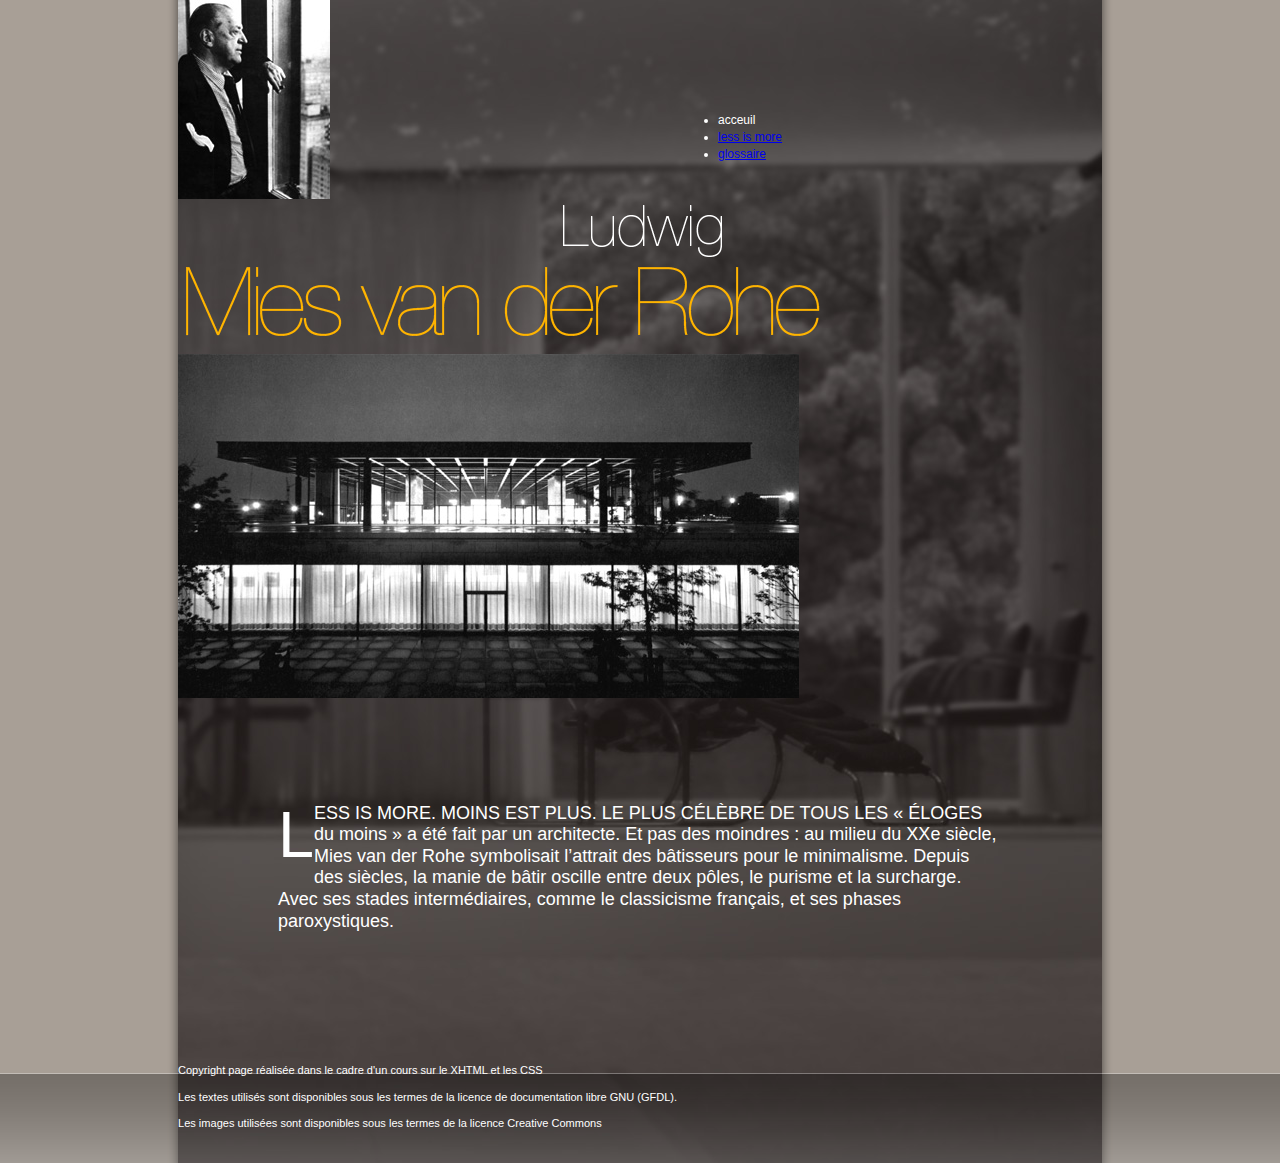
<file: site-ludwig/index.html>
<!DOCTYPE html>
<html lang="fr">
<head>
    <meta charset="UTF-8">
    <title>Ludwig Mies Van der Rohe</title>
    <link rel="stylesheet" href="css/styles.css">

</head>
<body>


    <header>
        <img src="images-contenu/portrait-mies-van-der-rohe.jpg" alt="portait de Vand er rohe">
        <nav>
        <ul>
            <li>
                <t> acceuil </t>
            </li>

            <li>
                <a href="less-is-more.html"> less is more </a>
            </li>

            <li>
                <a href="glossaire.html"> glossaire </a>
            </li>
        </ul>
        </nav>

        <h1>Ludwig Mies Van der Rohe</h1>

    </header>



        <img src="images-contenu/architecture-02.jpg">

        <p>
        Less is more. Moins est plus. Le plus célèbre de tous les « éloges du moins » a été fait par un architecte. Et pas des moindres : au milieu du XXe siècle, Mies van der Rohe symbolisait l’attrait des bâtisseurs pour le minimalisme. Depuis des siècles, la manie de bâtir oscille entre deux pôles, le purisme et la surcharge. Avec ses stades intermédiaires, comme le classicisme français, et ses phases paroxystiques.
        </p>



</body>

<footer>
    <p>
        Copyright page réalisée dans le cadre d'un cours sur le XHTML et les CSS
    </p>

    <p>
        Les textes utilisés sont disponibles sous les termes de la licence de documentation libre GNU (GFDL).
    </p>

    <p>
        Les images utilisées sont disponibles sous les termes de la licence Creative Commons
    </p>
</footer>
</html>
</file>
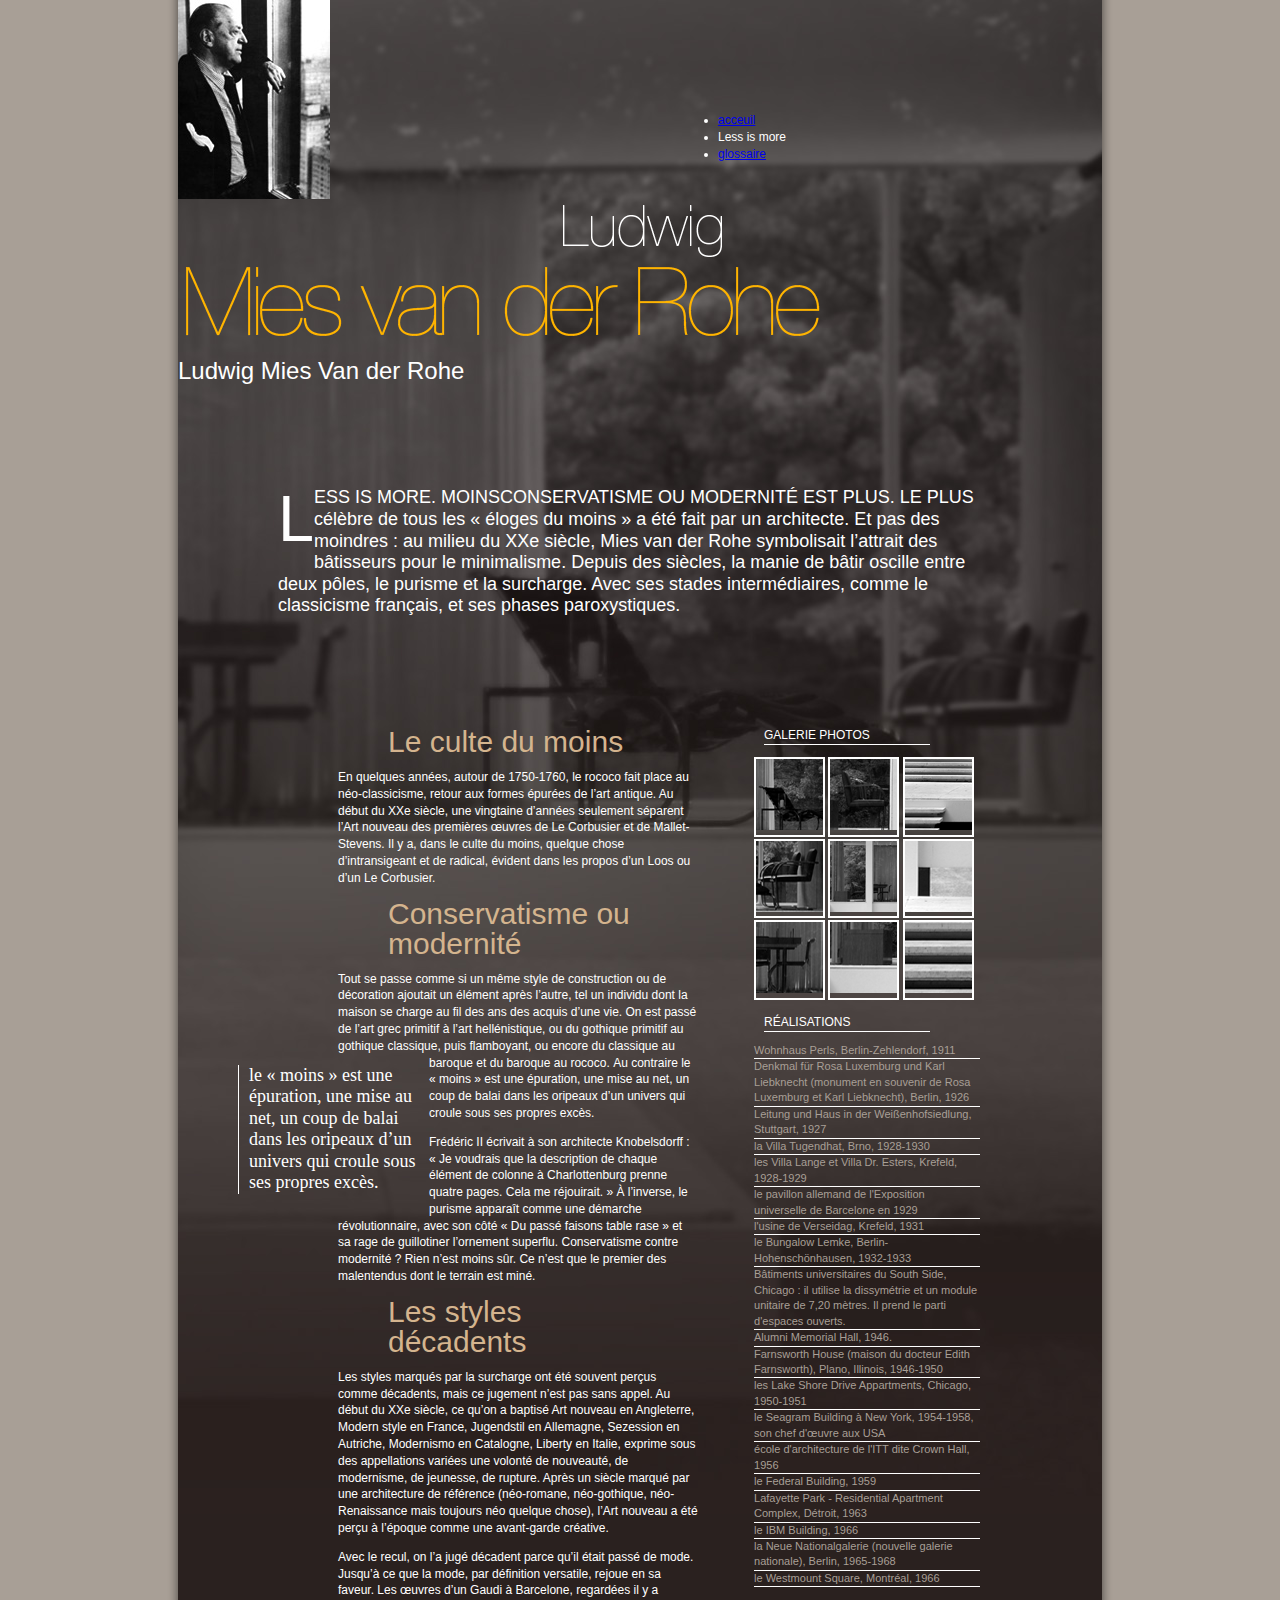
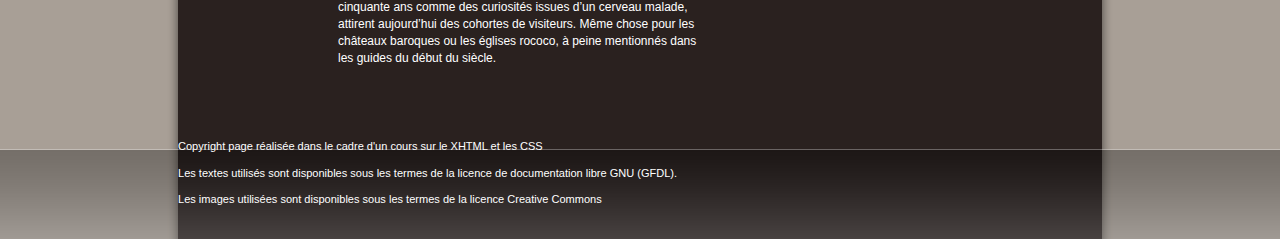
<file: site-ludwig/less-is-more.html>
<!DOCTYPE html>
<html lang="en">
<head>
    <meta charset="UTF-8">
    <title>less is more</title>
    <link rel="stylesheet" href="css/styles.css">

</head>
<body>
    <header>
        <img src="images-contenu/portrait-mies-van-der-rohe.jpg" alt="portait de Vand er rohe">
        <nav>
            <ul>
                <li>
                    <a href="index.html"> acceuil </a>
                </li>

                <li>
                    <t>Less is more </t>
                </li>

                <li>
                    <a href="glossaire.html"> glossaire </a>
                </li>
            </ul>
        </nav>
        <h1>Ludwig Mies Van der Rohe</h1>


    </header>
    <h1>Ludwig Mies Van der Rohe</h1>
    <p>
        Less is more. MoinsConservatisme ou modernité
        est plus. Le plus célèbre de tous les « éloges du moins » a été fait par un architecte. Et pas des moindres : au milieu du XXe siècle, Mies van der Rohe symbolisait l’attrait des bâtisseurs pour le minimalisme. Depuis des siècles, la manie de bâtir oscille entre deux pôles, le purisme et la surcharge. Avec ses stades intermédiaires, comme le classicisme français, et ses phases paroxystiques.
    </p>

    <div class="contenu-suite">
    <h2> Le culte du moins </h2>

    <p>En quelques années, autour de 1750-1760, le rococo fait place au néo-classicisme, retour aux formes épurées de l’art antique. Au début du XXe siècle, une vingtaine d’années seulement séparent l’Art nouveau des premières œuvres de Le Corbusier et de Mallet-Stevens. Il y a, dans le culte du moins, quelque chose d’intransigeant et de radical, évident dans les propos d’un Loos ou d’un Le Corbusier.
    </p>

    <h2>Conservatisme ou modernité</h2>

    <p>
        Tout se passe comme si un même style de construction ou de décoration ajoutait un élément après l’autre, tel un individu dont la maison se charge au fil des ans des acquis d’une vie. On est passé de l’art grec primitif à l’art hellénistique, ou du gothique primitif au gothique classique, puis flamboyant, ou encore du classique au baroque et du baroque au rococo. <q class="pullquote"> le « moins » est une épuration, une mise au net, un coup de balai dans les oripeaux d’un univers qui croule sous ses propres excès. </q> Au contraire le « moins » est une épuration, une mise au net, un coup de balai dans les oripeaux d’un univers qui croule sous ses propres excès.
    </p>

    <p>
        Frédéric II écrivait à son architecte Knobelsdorff : « Je voudrais que la description de chaque élément de colonne à Charlottenburg prenne quatre pages. Cela me réjouirait. » À l’inverse, le purisme apparaît comme une démarche révolutionnaire, avec son côté « Du passé faisons table rase » et sa rage de guillotiner l’ornement superflu. Conservatisme contre modernité ? Rien n’est moins sûr. Ce n’est que le premier des malentendus dont le terrain est miné.
    </p>

    <h2>
        Les styles décadents
    </h2>

    <p>
        Les styles marqués par la surcharge ont été souvent perçus comme décadents, mais ce jugement n’est pas sans appel. Au début du XXe siècle, ce qu’on a baptisé Art nouveau en Angleterre, Modern style en France, Jugendstil en Allemagne, Sezession en Autriche, Modernismo en Catalogne, Liberty en Italie, exprime sous des appellations variées une volonté de nouveauté, de modernisme, de jeunesse, de rupture. Après un siècle marqué par une architecture de référence (néo-romane, néo-gothique, néo-Renaissance mais toujours néo quelque chose), l’Art nouveau a été perçu à l’époque comme une avant-garde créative.
    </p>

    <p>
        Avec le recul, on l’a jugé décadent parce qu’il était passé de mode. Jusqu’à ce que la mode, par définition versatile, rejoue en sa faveur. Les œuvres d’un Gaudi à Barcelone, regardées il y a cinquante ans comme des curiosités issues d’un cerveau malade, attirent aujourd’hui des cohortes de visiteurs. Même chose pour les châteaux baroques ou les églises rococo, à peine mentionnés dans les guides du début du siècle.
    </p>
    </div >
    <aside>
        <h3>Galerie photos</h3>

            <ul class="galerie">
                <li>
                    <img src="images-contenu/photo-galerie-01.png" alt="">
                </li>
                <li>
                    <img src="images-contenu/photo-galerie-02.png" alt="">
                </li>
                <li>
                    <img src="images-contenu/photo-galerie-03.png" alt="">
                </li>
                <li>
                    <img src="images-contenu/photo-galerie-04.png" alt="">
                </li>
                <li>
                    <img src="images-contenu/photo-galerie-05.png" alt="">
                </li>
                <li>
                    <img src="images-contenu/photo-galerie-06.png" alt="">
                </li>
                <li>
                    <img src="images-contenu/photo-galerie-07.png" alt="">
                </li>
                <li>
                    <img src="images-contenu/photo-galerie-08.png"alt="">
                </li>
                <li>
                    <img src="images-contenu/photo-galerie-09.png" alt="">
                </li>
            </ul>

        <h3>
            Réalisations
        </h3>
        <ul class="réalisations">
            <li> Wohnhaus Perls, Berlin-Zehlendorf, 1911</li>
            <li> Denkmal für Rosa Luxemburg und Karl Liebknecht (monument en souvenir de Rosa Luxemburg et Karl Liebknecht), Berlin, 1926</li>
            <li> Leitung und Haus in der Weißenhofsiedlung, Stuttgart, 1927</li>
            <li> la Villa Tugendhat, Brno, 1928-1930</li>
            <li>les Villa Lange et Villa Dr. Esters, Krefeld, 1928-1929</li>
            <li>le pavillon allemand de l'Exposition universelle de Barcelone en 1929</li>
            <li>l'usine de Verseidag, Krefeld, 1931</li>
            <li>le Bungalow Lemke, Berlin-Hohenschönhausen, 1932-1933</li>
            <li>Bâtiments universitaires du South Side, Chicago : il utilise la dissymétrie et un module unitaire de 7,20 mètres. Il prend le parti d'espaces ouverts.</li>
            <li>Alumni Memorial Hall, 1946.</li>
            <li>Farnsworth House (maison du docteur Edith Farnsworth), Plano, Illinois, 1946-1950</li>
            <li>les Lake Shore Drive Appartments, Chicago, 1950-1951</li>
            <li>le Seagram Building à New York, 1954-1958, son chef d'œuvre aux USA</li>
            <li>école d'architecture de l'ITT dite Crown Hall, 1956</li>
            <li>le Federal Building, 1959</li>
            <li>Lafayette Park - Residential Apartment Complex, Détroit, 1963</li>
            <li>le IBM Building, 1966</li>
            <li>la Neue Nationalgalerie (nouvelle galerie nationale), Berlin, 1965-1968</li>
            <li>le Westmount Square, Montréal, 1966</li></li>
        </ul>
    </aside>
</body>
<footer>
    <p>
        Copyright page réalisée dans le cadre d'un cours sur le XHTML et les CSS
    </p>

    <p>
        Les textes utilisés sont disponibles sous les termes de la licence de documentation libre GNU (GFDL).
    </p>

    <p>
        Les images utilisées sont disponibles sous les termes de la licence Creative Commons
    </p>
</footer>
</html>
</file>
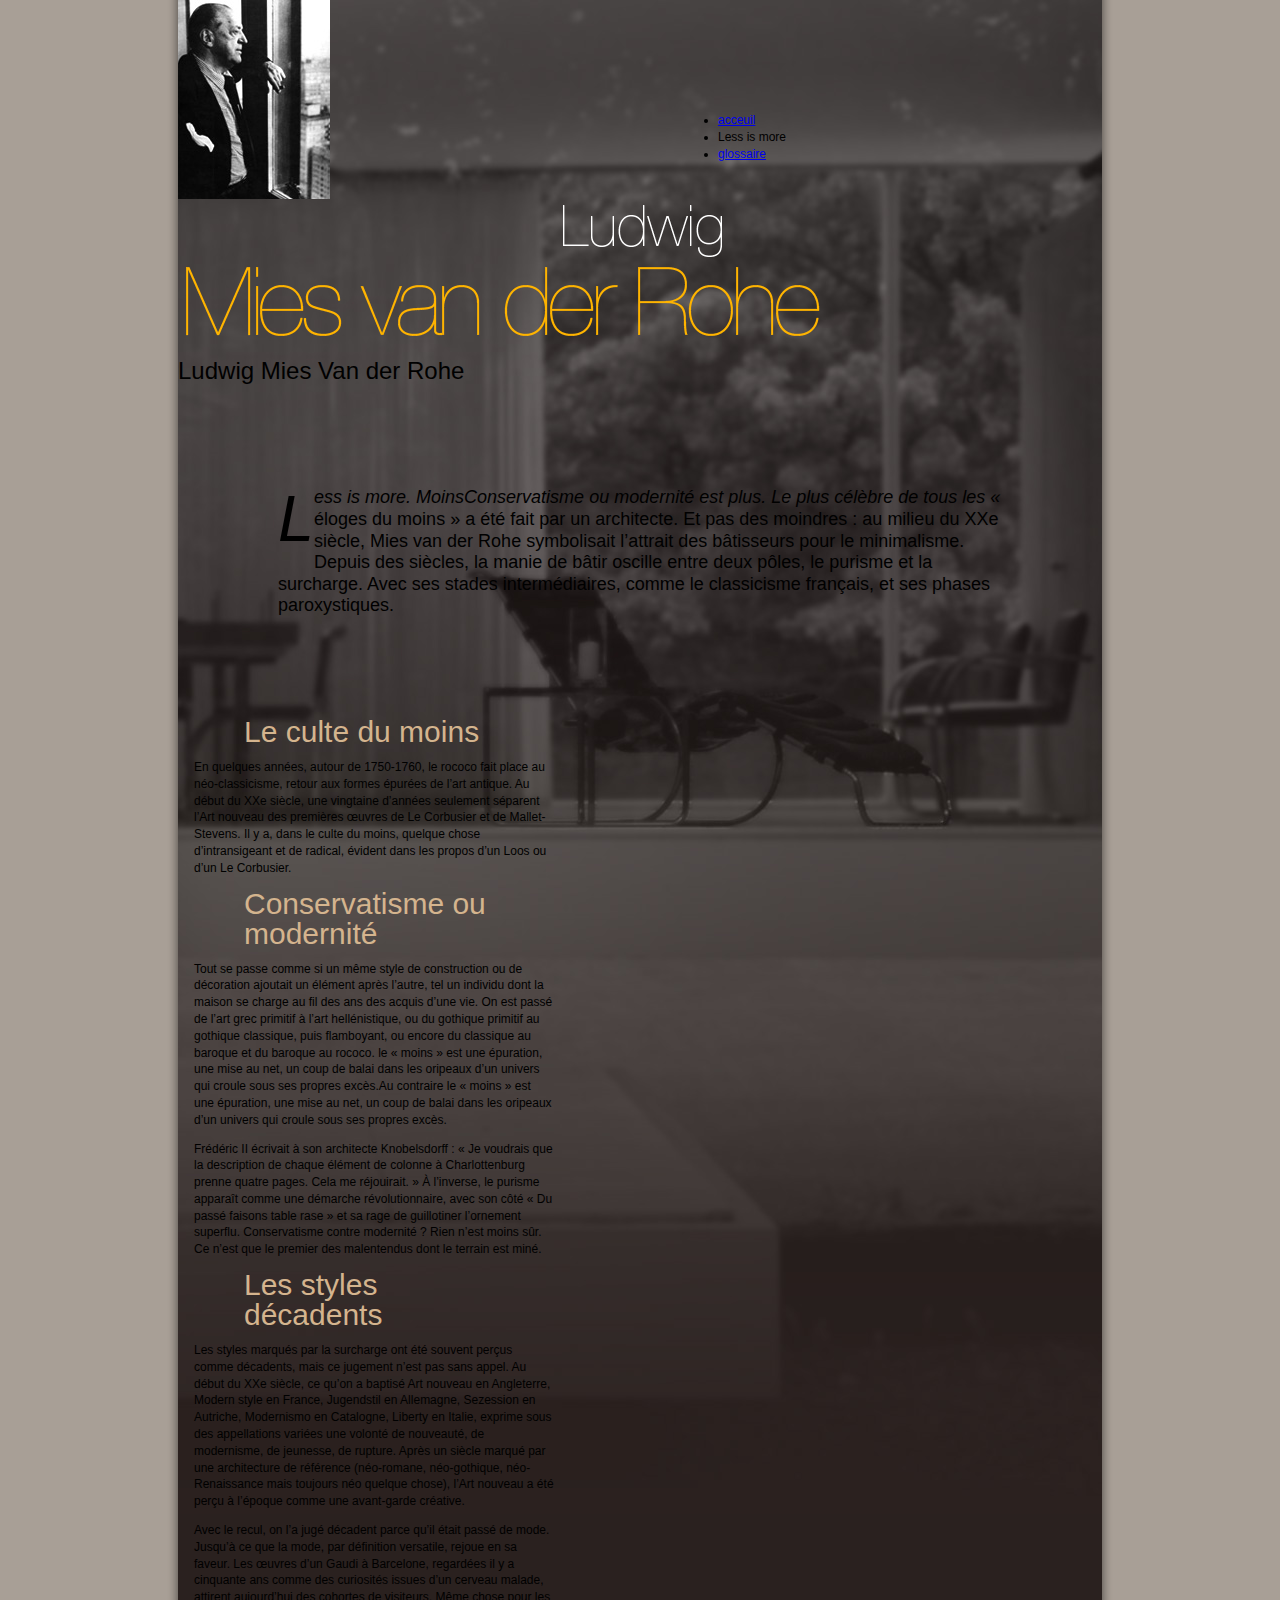
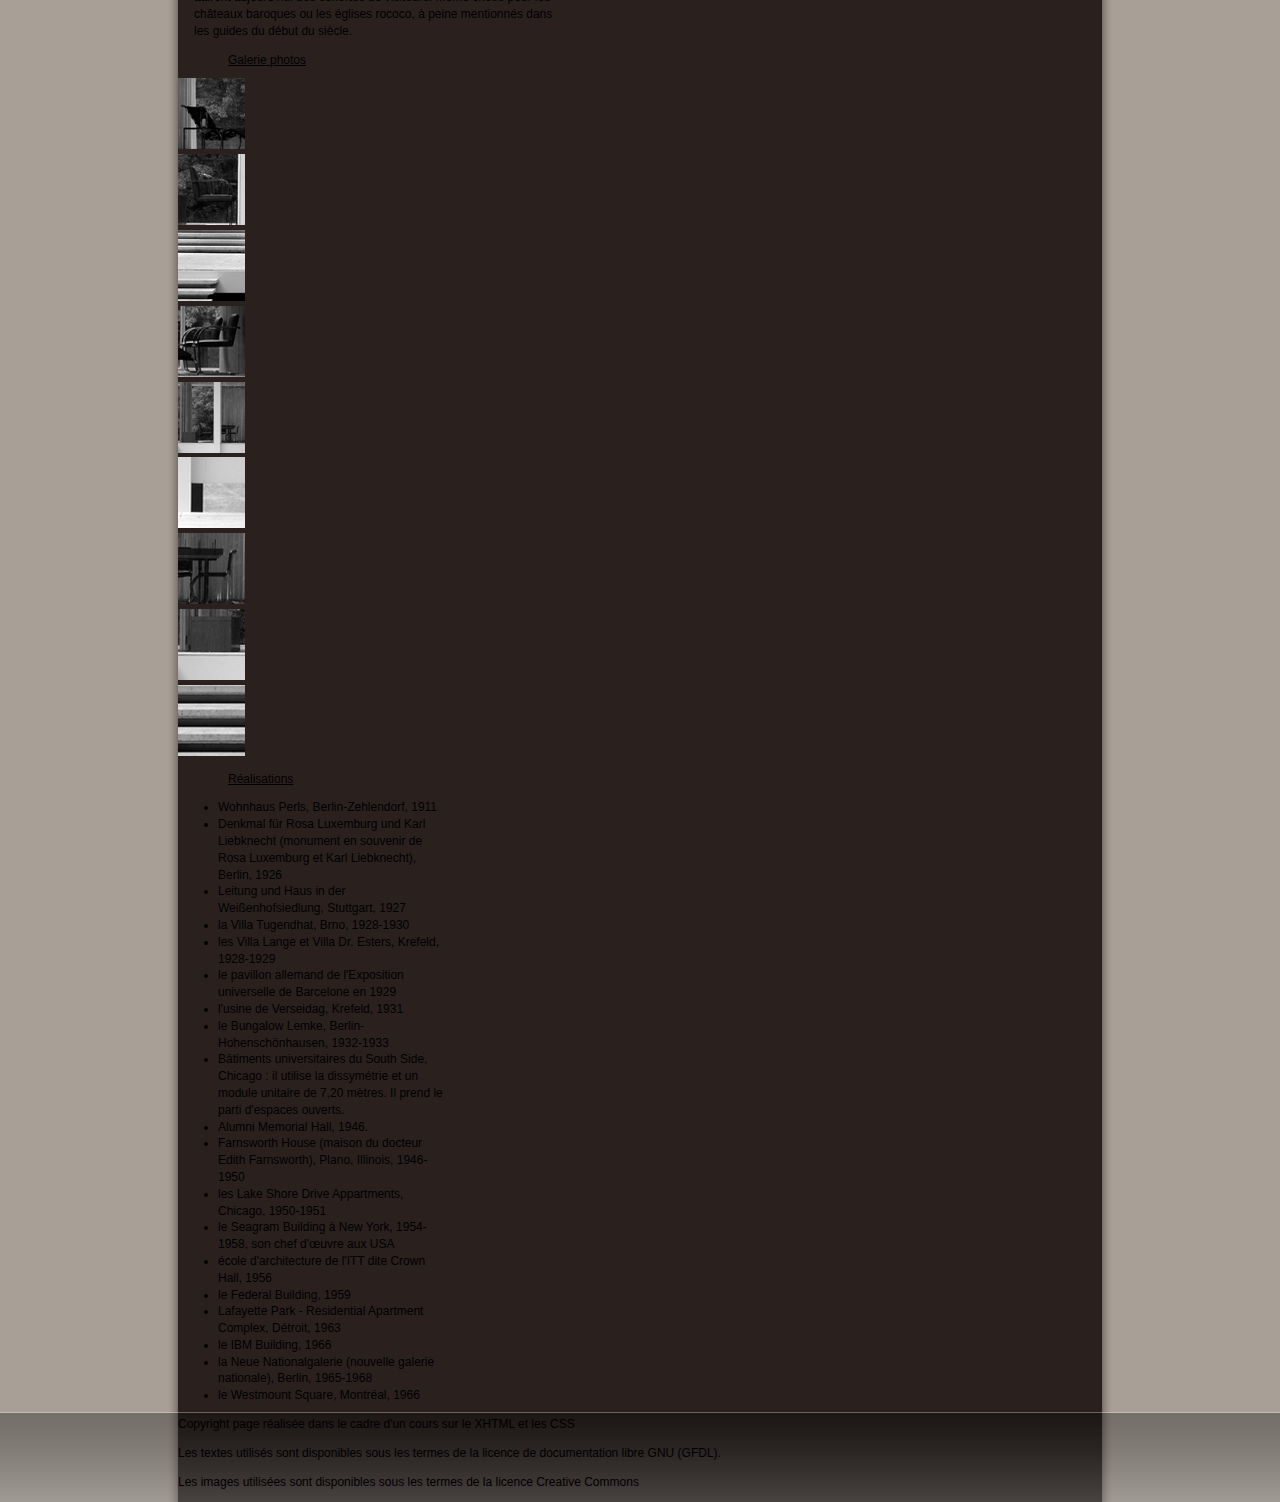
<file: site-ludwig/site-ludwig/less-is-more.html>
<!DOCTYPE html>
<html lang="en">
<head>
    <meta charset="UTF-8">
    <title>less is more</title>
    <link rel="stylesheet" href="css/styles.css">

</head>
<body>
    <header>
        <img src="images-contenu/portrait-mies-van-der-rohe.jpg" alt="portait de Vand er rohe">
        <nav>
            <ul>
                <li>
                    <a href="index.html"> acceuil </a>
                </li>

                <li>
                    <t>Less is more </t>
                </li>

                <li>
                    <a href="glossaire.html"> glossaire </a>
                </li>
            </ul>
        </nav>
        <h1>Ludwig Mies Van der Rohe</h1>


    </header>
    <h1>Ludwig Mies Van der Rohe</h1>
    <p>
        Less is more. MoinsConservatisme ou modernité
        est plus. Le plus célèbre de tous les « éloges du moins » a été fait par un architecte. Et pas des moindres : au milieu du XXe siècle, Mies van der Rohe symbolisait l’attrait des bâtisseurs pour le minimalisme. Depuis des siècles, la manie de bâtir oscille entre deux pôles, le purisme et la surcharge. Avec ses stades intermédiaires, comme le classicisme français, et ses phases paroxystiques.
    </p>

    <div id="contenu-suite">
    <h2> Le culte du moins </h2>

    <p>En quelques années, autour de 1750-1760, le rococo fait place au néo-classicisme, retour aux formes épurées de l’art antique. Au début du XXe siècle, une vingtaine d’années seulement séparent l’Art nouveau des premières œuvres de Le Corbusier et de Mallet-Stevens. Il y a, dans le culte du moins, quelque chose d’intransigeant et de radical, évident dans les propos d’un Loos ou d’un Le Corbusier.
    </p>

    <h2>Conservatisme ou modernité</h2>

    <p>
        Tout se passe comme si un même style de construction ou de décoration ajoutait un élément après l’autre, tel un individu dont la maison se charge au fil des ans des acquis d’une vie. On est passé de l’art grec primitif à l’art hellénistique, ou du gothique primitif au gothique classique, puis flamboyant, ou encore du classique au baroque et du baroque au rococo. le « moins » est une épuration, une mise au net, un coup de balai dans les oripeaux d’un univers qui croule sous ses propres excès.Au contraire le « moins » est une épuration, une mise au net, un coup de balai dans les oripeaux d’un univers qui croule sous ses propres excès.
    </p>

    <p>
        Frédéric II écrivait à son architecte Knobelsdorff : « Je voudrais que la description de chaque élément de colonne à Charlottenburg prenne quatre pages. Cela me réjouirait. » À l’inverse, le purisme apparaît comme une démarche révolutionnaire, avec son côté « Du passé faisons table rase » et sa rage de guillotiner l’ornement superflu. Conservatisme contre modernité ? Rien n’est moins sûr. Ce n’est que le premier des malentendus dont le terrain est miné.
    </p>

    <h2>
        Les styles décadents
    </h2>

    <p>
        Les styles marqués par la surcharge ont été souvent perçus comme décadents, mais ce jugement n’est pas sans appel. Au début du XXe siècle, ce qu’on a baptisé Art nouveau en Angleterre, Modern style en France, Jugendstil en Allemagne, Sezession en Autriche, Modernismo en Catalogne, Liberty en Italie, exprime sous des appellations variées une volonté de nouveauté, de modernisme, de jeunesse, de rupture. Après un siècle marqué par une architecture de référence (néo-romane, néo-gothique, néo-Renaissance mais toujours néo quelque chose), l’Art nouveau a été perçu à l’époque comme une avant-garde créative.
    </p>

    <p>
        Avec le recul, on l’a jugé décadent parce qu’il était passé de mode. Jusqu’à ce que la mode, par définition versatile, rejoue en sa faveur. Les œuvres d’un Gaudi à Barcelone, regardées il y a cinquante ans comme des curiosités issues d’un cerveau malade, attirent aujourd’hui des cohortes de visiteurs. Même chose pour les châteaux baroques ou les églises rococo, à peine mentionnés dans les guides du début du siècle.
    </p>
    </div >
    <aside>
        <h3>Galerie photos</h3>
        <div id="galerie">
            <ul>
                <li>
                    <img src="images-contenu/photo-galerie-01.png" alt="">
                </li>
            </ul>
            <ul>
                <li>
                    <img src="images-contenu/photo-galerie-02.png" alt="">
                </li>
            </ul>
            <ul>
                <li>
                    <img src="images-contenu/photo-galerie-03.png" alt="">
                </li>
            </ul>
            <ul>
                <li>
                    <img src="images-contenu/photo-galerie-04.png" alt="">
                </li>
            </ul>
            <ul>
                <li>
                    <img src="images-contenu/photo-galerie-05.png" alt="">
                </li>
            </ul>
            <ul>
                <li>
                    <img src="images-contenu/photo-galerie-06.png" alt="">
                </li>
            </ul>
            <ul>
                <li>
                    <img src="images-contenu/photo-galerie-07.png" alt="">
                </li>
            </ul>
            <ul>
                <li>
                    <img src="images-contenu/photo-galerie-08.png"alt="">
                </li>
            </ul>
            <ul>
                <li>
                    <img src="images-contenu/photo-galerie-09.png" alt="">
                </li>
            </ul>
        </div>
        <h3>
            Réalisations
        </h3>
        <ul>
            <li> Wohnhaus Perls, Berlin-Zehlendorf, 1911</li>
            <li> Denkmal für Rosa Luxemburg und Karl Liebknecht (monument en souvenir de Rosa Luxemburg et Karl Liebknecht), Berlin, 1926</li>
            <li> Leitung und Haus in der Weißenhofsiedlung, Stuttgart, 1927</li>
            <li> la Villa Tugendhat, Brno, 1928-1930</li>
            <li>les Villa Lange et Villa Dr. Esters, Krefeld, 1928-1929</li>
            <li>le pavillon allemand de l'Exposition universelle de Barcelone en 1929</li>
            <li>l'usine de Verseidag, Krefeld, 1931</li>
            <li>le Bungalow Lemke, Berlin-Hohenschönhausen, 1932-1933</li>
            <li>Bâtiments universitaires du South Side, Chicago : il utilise la dissymétrie et un module unitaire de 7,20 mètres. Il prend le parti d'espaces ouverts.</li>
            <li>Alumni Memorial Hall, 1946.</li>
            <li>Farnsworth House (maison du docteur Edith Farnsworth), Plano, Illinois, 1946-1950</li>
            <li>les Lake Shore Drive Appartments, Chicago, 1950-1951</li>
            <li>le Seagram Building à New York, 1954-1958, son chef d'œuvre aux USA</li>
            <li>école d'architecture de l'ITT dite Crown Hall, 1956</li>
            <li>le Federal Building, 1959</li>
            <li>Lafayette Park - Residential Apartment Complex, Détroit, 1963</li>
            <li>le IBM Building, 1966</li>
            <li>la Neue Nationalgalerie (nouvelle galerie nationale), Berlin, 1965-1968</li>
            <li>le Westmount Square, Montréal, 1966</li></li>
        </ul>
    </aside>
</body>
<footer>
    <p>
        Copyright page réalisée dans le cadre d'un cours sur le XHTML et les CSS
    </p>

    <p>
        Les textes utilisés sont disponibles sous les termes de la licence de documentation libre GNU (GFDL).
    </p>

    <p>
        Les images utilisées sont disponibles sous les termes de la licence Creative Commons
    </p>
</footer>
</html>
</file>
<file: site-ludwig/css/styles.css>
/* Pour meilleure compatibilité des anciens navigateurs */
header, nav, article, footer, address { display: block; }

/* Typographie */

body { /* Pour l'élément body */
    /* prop CSS à compléter */ background-color: #a89f96; /* la couleur de fond de la page */
    font-family:  Arial, verdana, sans-serif; /* la famille de police par défaut du document */
    font-size:0.75em; /* taille de police de base */
    line-height:1.4; /* hauteur de ligne de base */
    color: white;/* couleur par défaut du texte */
}

/* Me demander : ici le sélecteur  */
h1,h2,h3{  /* pour tout les titres */
    font-weight: normal; /* graisse des titres */
    margin:0;/* réinitialisation des marges des titres */
}

h2{ /* pour les titres de niveau 2 */
    color: #d4b48e; /* couleur */
    font-size: 2.5em; /* taille de police */
    line-height: 1; /* hauteur de ligne */
    margin: 10px 50px;
    padding: 0;/* padding et marge à ajuster */
}

h3{ /* Pour les titres de niveau 3 */
    font-size: 1em; /* Taille de police */
    margin: 10px 50px;
    padding: 0;/* padding et marge à ajuster */

    border-bottom: 1px solid white;/* filet sous le texte */
    text-transform: uppercase;/* mise en capitale du texte */

}

body>p{ /* pour les paragraphes */

    text-indent: unset;/* retrai de 1re ligne */
    margin: 10px 50px;
    padding: 0;/* padding et marge à ajuster */

}



/* Layout page */

body { /* Pour l'élément body */
    width: 924px;/* largeur 188+642+94 = 924 */
    margin: 0 auto; /* centrage */
    /* padding et marge à ajuster */

    /* fond : footer - image - bords */
    background-image:  url(images-interface/bg-footer.png), url(images-interface/bg-page.jpg), url(images-interface/bg-ombre.png) ;
    background-repeat: repeat-x, no-repeat , repeat-y;
    background-position: bottom center, top center, top center;
}

/* header, me demander pour les sélecteur */

body>header>img{ /* L'image (IMG) qui est dans le HEADER de BODY */
    border: 10px;/* bord blanc de 10 pixels */
    border-color: white;
}

body>header{ /* l’élément HEADER de BODY */
    position: relative; /* le mettre en position relative pour qu'il serve de "base" à la position absolue de la navigation */
}

body>header>nav { /* l’élément NAV de HEADER de BODY */
    position: absolute; /* positionné en absolu */
    top: 100px; /* coordonner à ajuster */
    left: 500px;
    /* fixer sa largeur (à ajuster) */
}

body>header>nav>a.link{ /* les éléments A (qui sont des liens) dans la NAV de HEADER de BODY */
    background-position: 0 0; /* utilisation du CSS Sprite (décale le fond) */
}

body>header>nav>a{ /* les éléments A (qui sont des liens et survolés) dans la NAV de HEADER de BODY */
    background-position: 0 -60px; /* utilisation du CSS Sprite (décale le fond) */
}

/* Titre en image */

body>header>h1{ /* l'élément H1 (de BODY ?) */
/* technique standard de remplacement de texte par une image */
    background: transparent url(images-interface/bg-titre-principal.png) no-repeat; /* l'image à afficher */
    width:642px; /* ses dimensions exactes ! */
    height:150px ;
    text-indent: -9999px; /* cache le texte en mettant une valeur extrême à text-indent */
}

/* premier paragraphe */

body>p:first-of-type { /* sélecteur qui trouve le 1er paragraphe (P) qui est un enfant direct de BODY */
    font-size:  1.5em; /* taille de police */
    line-height:  1.2; /* hauteur de ligne */
    text-align: left; /* justification du texte */
    margin: 50px;
    padding: 50px;/* padding et marge à ajuster */

    vertical-align: 0px;/* Suprime le retrait de 1re ligne mit par défaut (le met à 0) */
}

body>p:first-of-type::first-letter{ /* la 1re lettre du précédant sélecteur */
    float: left; /* Lettrine en utilisant float */
    font-size: 3.6em; /* taille de police */
    line-height: 1; /* hauteur de ligne */
    padding: 0;
    margin: 0;/* padding et marge à ajuster */
}

body>p:first-of-type::first-line{ /* la 1re ligne du précédant sélecteur */
    text-transform: uppercase;/* mise ne capitale du texte */
}

/* création des colonnes */

/* ajouter la DIV de classe CSS : contenu-suite au code HTML */
.contenu-suite , body>aside{ /* la DIV contenu-suite de classe  **ET** l'élément ASIDE */
    display:table-cell; /* utilise les tableaux CSS pour les colonnes */
    vertical-align: top; /* nécessaire... */
}

.contenu-suite{ /* la DIV contenu-suite */
    width: 360px;/* fixe sa largeur (prévoir taille des deux colonnes 360+16+266 = 642 ) */

    padding: 0 16px 0 160px;/* padding quand on utilise les tableaux CSS */
}

body>aside{ /* l'élément ASIDE */
    width: 266px;/* fixe sa largeur (prévoir taille des deux colonnes 360+16+266 = 642 ) */


}

/* ajouter la classe CSS : galerie à l'élément UL dans le code HTML */
.galerie>ul{ /* le UL galerie */
    list-style: none;/* pas de puces */
    padding: 0;
    margin: 0;
    /* padding et marge à réinitialiser */


}

/* dans le code HTML : supprimer les espaces entre les LI de galerie avec des commentaires HTML */

.galerie>li{ /* les  LI de la galerie */
    display: inline-block;/* mode d'affichage "inline-block" pour les mettre en "ligne". Attention aux espaces ! */
    margin-bottom: 2px;

    /* padding et marge à ajuster */
    border: 2px solid white;
}

.galerie>li:nth-child(3n) { /* les  LI de la galerie en position 3,6,9... */
    margin-right: 0; /* enlève la marge droite (valeur 0) */
                 }

/* Réalisations */

/* ajouter la classe cs : réalisations à l'élément UL dans le code HTML */

.réalisations{ /* le UL réalisations */
    color:#a89f96; /* couleur */
    font-size: 0.92em; /* taille de police */
    list-style: none;/* pas de puces */
    /* padding et marge à réinitialiser */

}

.réalisations>li { /* les LI de réalisations */
    /* filet sous le texte */
    border-bottom: 1px solid white;

    /* padding et marge à ajuster */

}

/* Footer */

body > footer { /* le FOOTER de BODY */
    padding: 20px 0; /* padding et marge à ajuster */
    margin-top:30px;
    clear: both; /* Pour les float */
}

body>footer>p{ /* Les P du FOOTER de BODY */
   font-size:0.92em; /* taille de police */
    /* padding et marge à ajuster */
    text-indent: 0;/* supprime le retrait de 1re ligne mit par défaut (le met à 0) */
}

/* pullquote */

/* dans le code HTML, ajouter la classe cs : pullquote à l'élément Q qui doit être mis en exergue */

.pullquote{ /* l'élément Q de classe pullquote */
    display:block; /* L'affiche comme un bloc */
    width: 180px;/* ajuste sa largeur */
    margin-top: 10px;
    margin-bottom: 10px;
    margin-left: -100px;/* padding et marge à ajuster */
    padding-left: 10px;

    float:left; /* Le sort de flot de texte avec float */
    font-family:  "Times New Roman",Times,serif; /* fixe la famille de police */
    font-size:  1.5em; /* taille de police */
    line-height: 1.2; /* hauteur de ligne */
    border-left: 1px solid white ;/* filet à gauche */
    text-indent: 0;/* supprime le retrait de 1re ligne mit par défaut (le met à 0) */
    quotes : none;/* supprime les guillemets (valeur vide) */
}
</file>
<file: site-ludwig/site-ludwig/css/styles.css>
/* Pour meilleure compatibilité des anciens navigateurs */
header, nav, article, footer, address { display: block; }

/* Typographie */

body { /* Pour l'élément body */
    /* prop CSS à compléter */ background-color: #a89f96; /* la couleur de fond de la page */
    font-family:  Arial, verdana, sans-serif; /* la famille de police par défaut du document */
    font-size:0.75em; /* taille de police de base */
    line-height:1.4; /* hauteur de ligne de base */
    color: black;/* couleur par défaut du texte */
}

/* Me demander : ici le sélecteur  */
h1,h2,h3{  /* pour tout les titres */
    font-weight: normal; /* graisse des titres */
    margin:0;/* réinitialisation des marges des titres */
}

h2{ /* pour les titres de niveau 2 */
    color: #d4b48e; /* couleur */
    font-size: 2.5em; /* taille de police */
    line-height: 1; /* hauteur de ligne */
    margin: 10px 50px;
    padding: 0;/* padding et marge à ajuster */
}

h3{ /* Pour les titres de niveau 3 */
    font-size: 1em; /* Taille de police */
    margin: 10px 50px;
    padding: 0;/* padding et marge à ajuster */

 text-decoration: underline/* filet sous le texte */
/* mise en capitale du texte */
}

body>p{ /* pour les paragraphes */

    text-indent: unset;/* retrai de 1re ligne */
    margin: 10px 50px;
    padding: 0;/* padding et marge à ajuster */

}



/* Layout page */

body { /* Pour l'élément body */
    width: 924px;/* largeur 188+642+94 = 924 */
    margin: 0 auto; /* centrage */
    /* padding et marge à ajuster */

    /* fond : footer - image - bords */
    background-image:  url(images-interface/bg-footer.png), url(images-interface/bg-page.jpg), url(images-interface/bg-ombre.png) ;
    background-repeat: repeat-x, no-repeat , repeat-y;
    background-position: bottom center, top center, top center;
}

/* header, me demander pour les sélecteur */

body>header>img{ /* L'image (IMG) qui est dans le HEADER de BODY */
    border: 10px;/* bord blanc de 10 pixels */
    border-color: white;
}

body>header{ /* l’élément HEADER de BODY */
    position: relative; /* le mettre en position relative pour qu'il serve de "base" à la position absolue de la navigation */
}

body>header>nav { /* l’élément NAV de HEADER de BODY */
    position: absolute; /* positionné en absolu */
    top: 100px; /* coordonner à ajuster */
    left: 500px;
    /* fixer sa largeur (à ajuster) */
}

body>header>nav>a.link{ /* les éléments A (qui sont des liens) dans la NAV de HEADER de BODY */
    background-position: 0 0; /* utilisation du CSS Sprite (décale le fond) */
}

body>header>nav>a{ /* les éléments A (qui sont des liens et survolés) dans la NAV de HEADER de BODY */
    background-position: 0 -60px; /* utilisation du CSS Sprite (décale le fond) */
}

/* Titre en image */

body>header>h1{ /* l'élément H1 (de BODY ?) */
/* technique standard de remplacement de texte par une image */
    background: transparent url(images-interface/bg-titre-principal.png) no-repeat; /* l'image à afficher */
    width:642px; /* ses dimensions exactes ! */
    height:150px ;
    text-indent: -9999px; /* cache le texte en mettant une valeur extrême à text-indent */
}

/* premier paragraphe */

body>p:first-of-type { /* sélecteur qui trouve le 1er paragraphe (P) qui est un enfant direct de BODY */
    font-size:  1.5em; /* taille de police */
    line-height:  1.2; /* hauteur de ligne */
    text-align: left; /* justification du texte */
    margin: 50px;
    padding: 50px;/* padding et marge à ajuster */

    vertical-align: 0px;/* Suprime le retrait de 1re ligne mit par défaut (le met à 0) */
}

body>p:first-of-type::first-letter{ /* la 1re lettre du précédant sélecteur */
    float: left; /* Lettrine en utilisant float */
    font-size: 3.6em; /* taille de police */
    line-height: 1; /* hauteur de ligne */
    padding: 0;
    margin: 0;/* padding et marge à ajuster */
}

body>p:first-of-type::first-line{ /* la 1re ligne du précédant sélecteur */
    font-style: italic;/* mise ne capitale du texte */
}

/* création des colonnes */

/* ajouter la DIV de classe CSS : contenu-suite au code HTML */
body>aside body>div#contenu-suite{ /* la DIV contenu-suite de classe  **ET** l'élément ASIDE */
    display:table-cell; /* utilise les tableaux CSS pour les colonnes */
    vertical-align: top; /* nécessaire... */
}

body>div#contenu-suite{ /* la DIV contenu-suite */
    width: 360px;/* fixe sa largeur (prévoir taille des deux colonnes 360+16+266 = 642 ) */

    padding: 0 100px 0 16px;/* padding quand on utilise les tableaux CSS */
}

body>aside{ /* l'élément ASIDE */
    width: 266px;/* fixe sa largeur (prévoir taille des deux colonnes 360+16+266 = 642 ) */
}

/* ajouter la classe CSS : galerie à l'élément UL dans le code HTML */
body>aside>div#galerie>ul{ /* le UL galerie */
    list-style: none;/* pas de puces */
    padding: 0;
    margin: 0;
    /* padding et marge à réinitialiser */

}

/* dans le code HTML : supprimer les espaces entre les LI de galerie avec des commentaires HTML */

body>aside>div#galerie>li{ /* les  LI de la galerie */
display: inline-block;/* mode d'affichage "inline-block" pour les mettre en "ligne". Attention aux espaces ! */
    margin: 20px;
    padding: 20px;/* padding et marge à ajuster */
}

body>aside>div#galerie>li:nth-child(3n) { /* les  LI de la galerie en position 3,6,9... */
    margin-right: 0; /* enlève la marge droite (valeur 0) */
                 }

/* Réalisations */

/* ajouter la classe cs : réalisations à l'élément UL dans le code HTML */

{ /* le UL réalisations */
    #a89f96; /* couleur */
    0.92em; /* taille de police */
/* pas de puces */
/* padding et marge à réinitialiser */

}

{ /* les LI de réalisations */
/* filet sous le texte */
/* padding et marge à ajuster */

}
</file>
